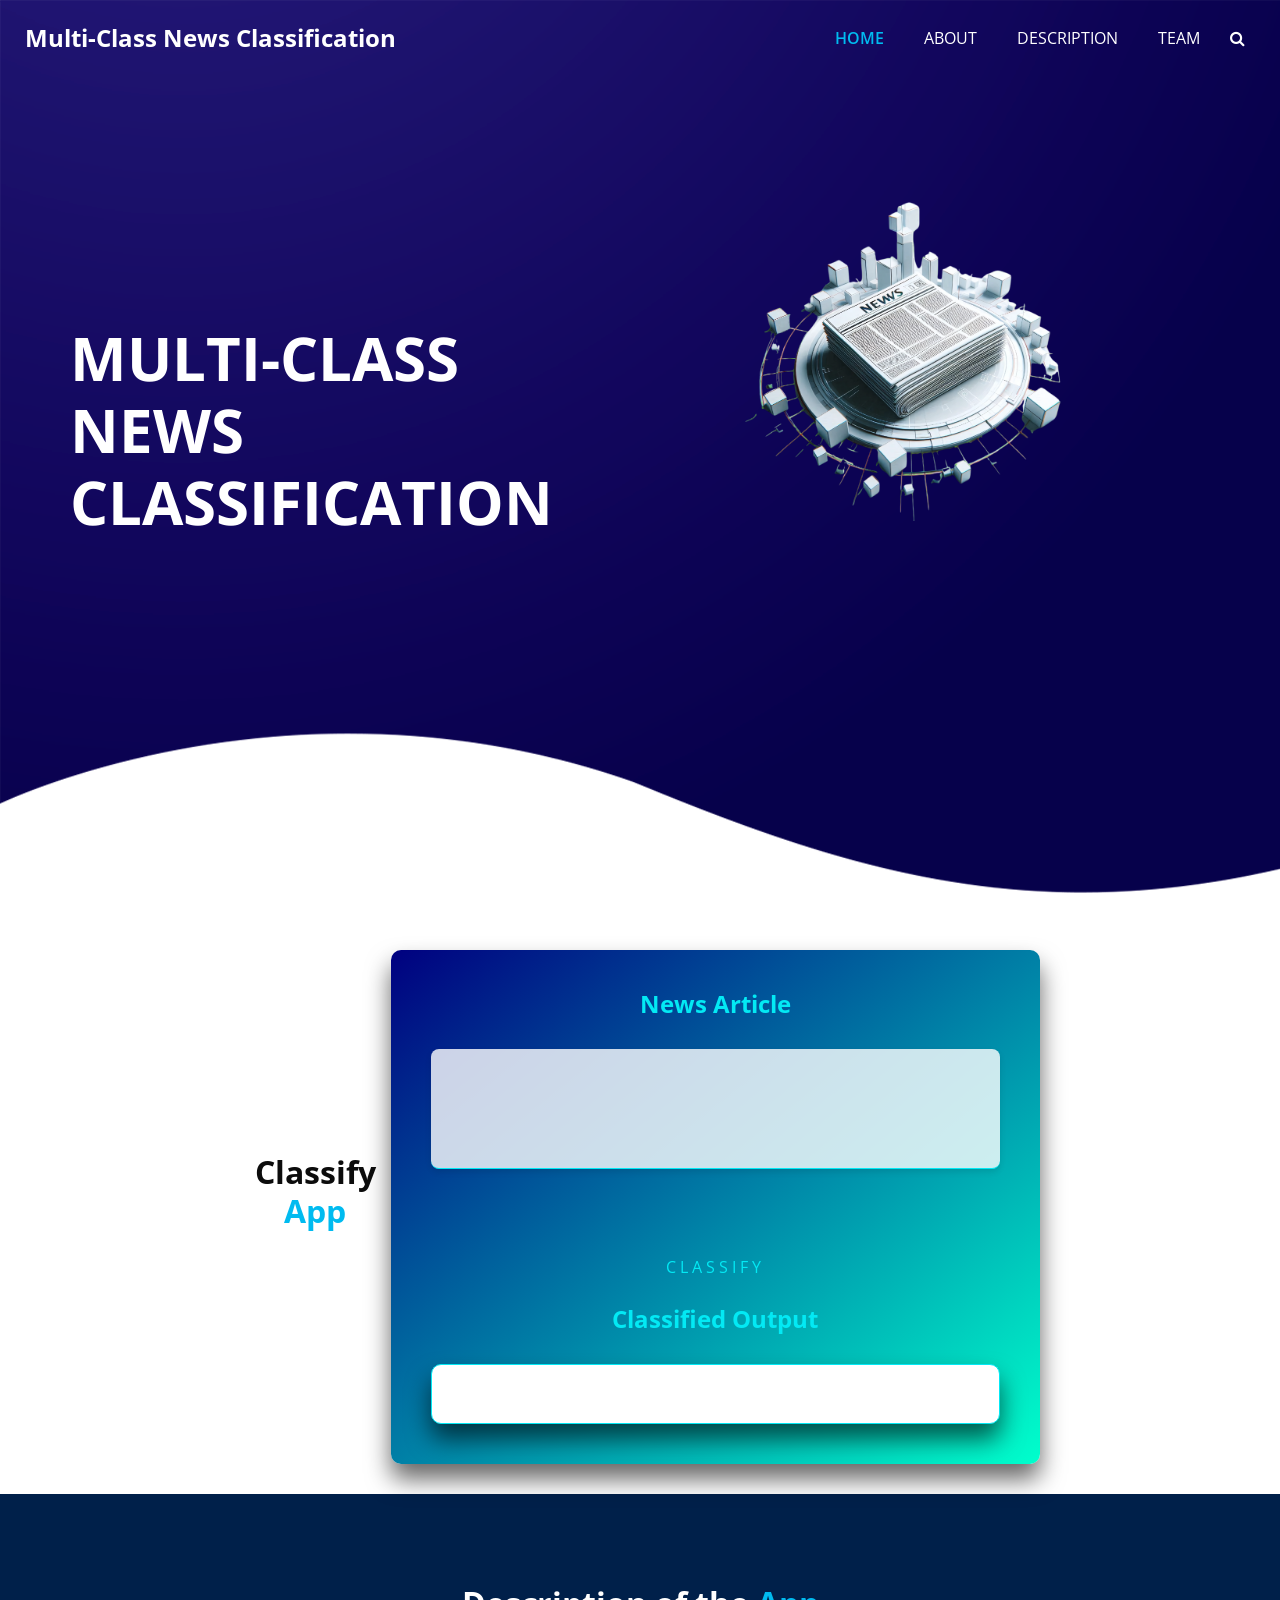
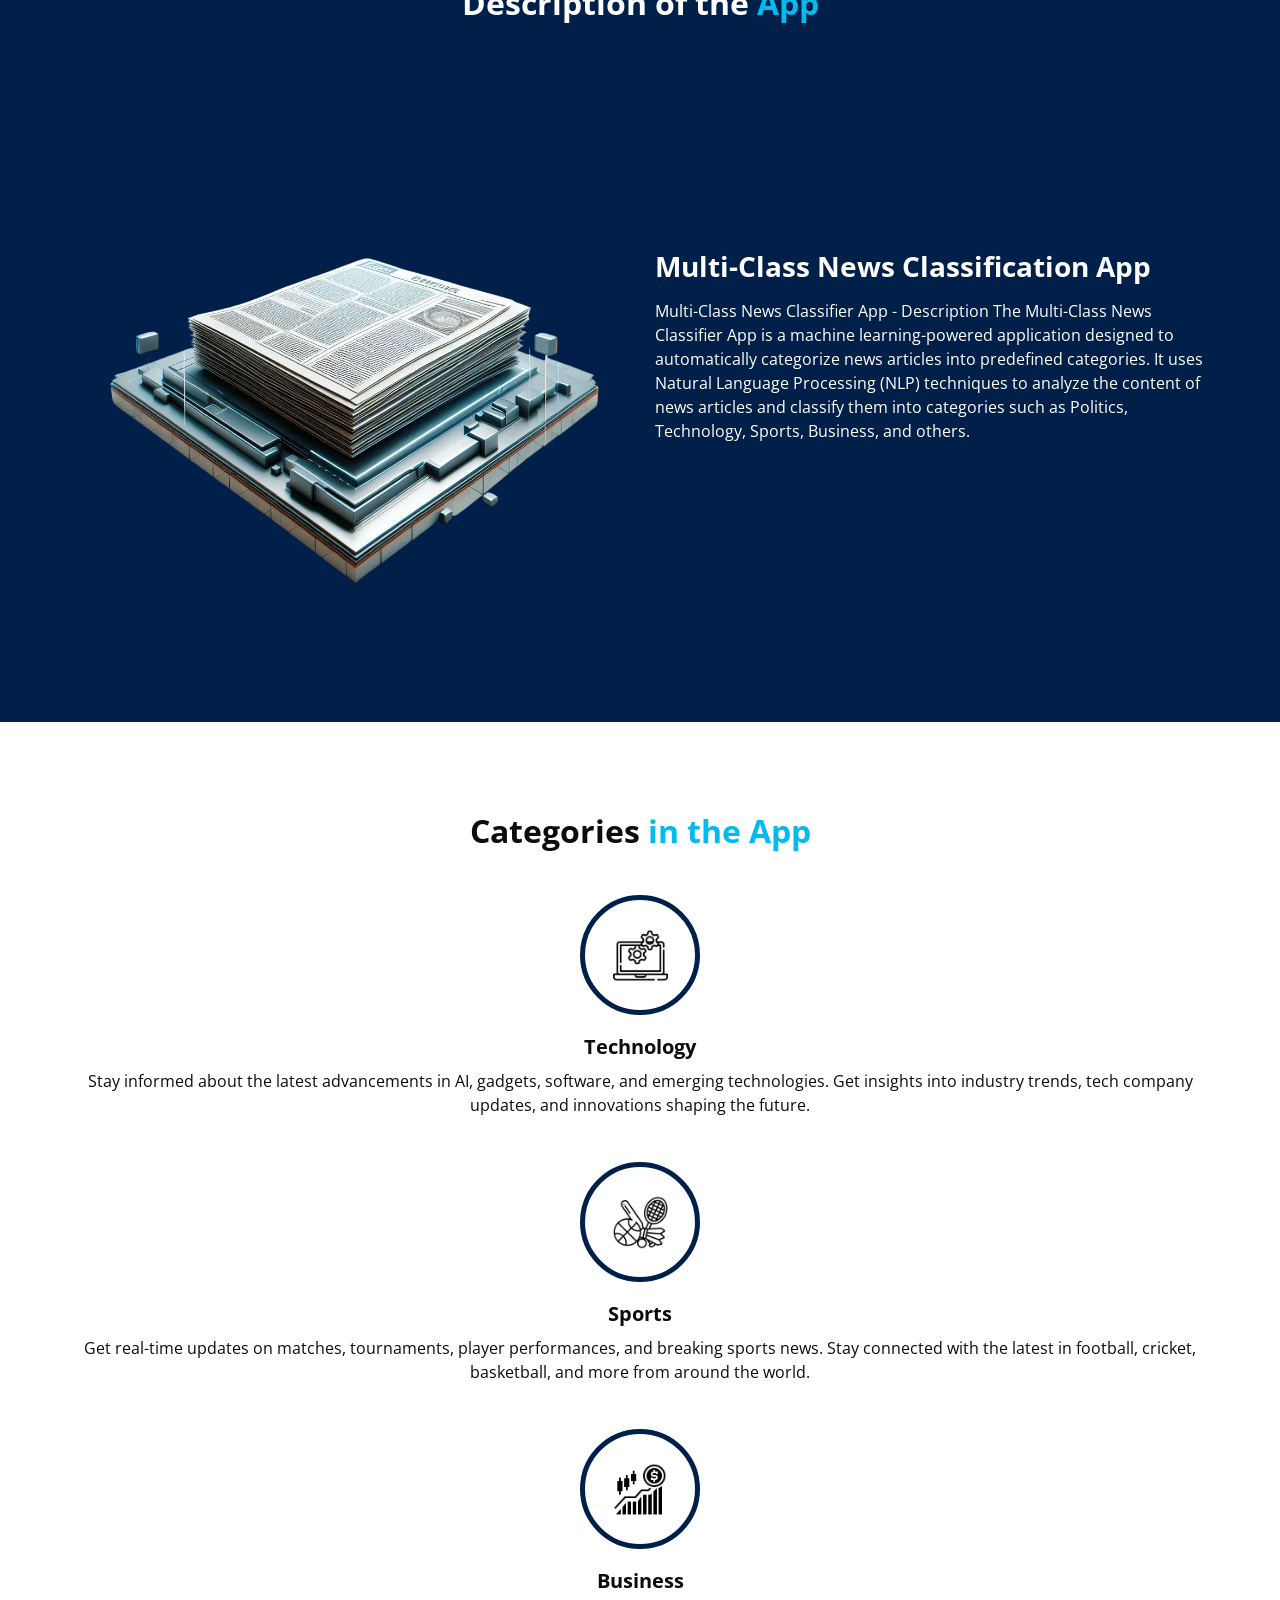
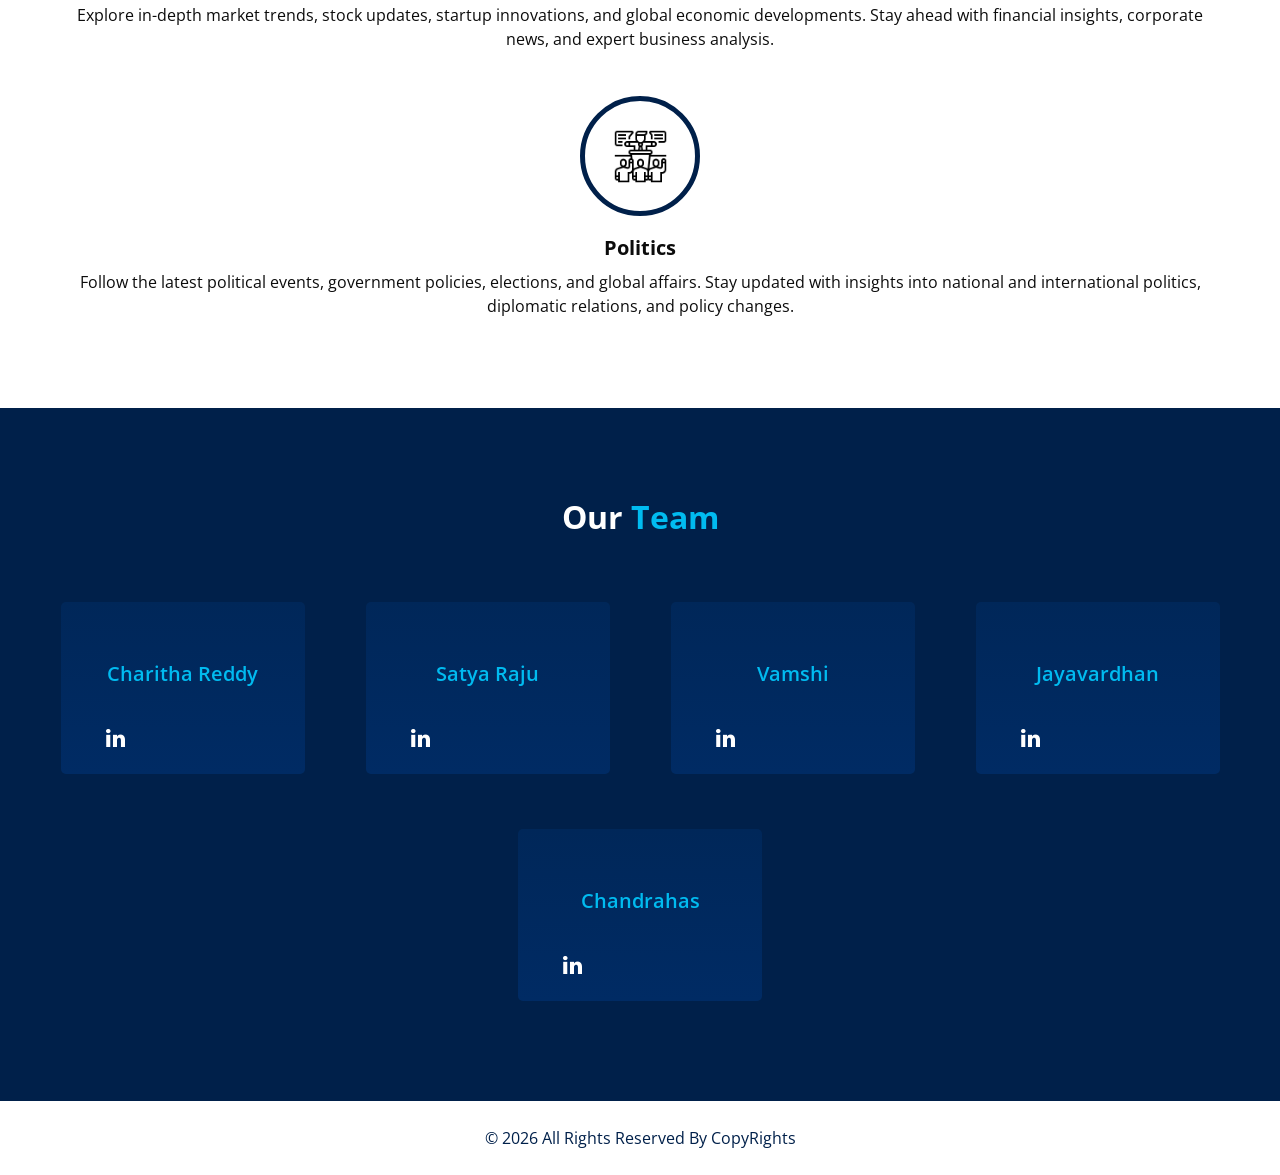
<file: app/static/index.html>
<!DOCTYPE html>
<html>

<head>
  <!-- Basic -->
  <meta charset="utf-8" />
  <meta http-equiv="X-UA-Compatible" content="IE=edge" />
  <!-- Mobile Metas -->
  <meta name="viewport" content="width=device-width, initial-scale=1, shrink-to-fit=no" />
  <!-- Site Metas -->
  <meta name="keywords" content="" />
  <meta name="description" content="" />
  <meta name="author" content="" />
  <link rel="shortcut icon" href="images/favicon.png" type="">

  <title> Multi-class News Classification</title>

  <!-- bootstrap core css -->
  <link rel="stylesheet" type="text/css" href="css/bootstrap.css" />

  <!-- fonts style -->
  <link href="https://fonts.googleapis.com/css2?family=Roboto:wght@400;500;700;900&display=swap" rel="stylesheet">

  <!--owl slider stylesheet -->
  <link rel="stylesheet" type="text/css" href="https://cdnjs.cloudflare.com/ajax/libs/OwlCarousel2/2.3.4/assets/owl.carousel.min.css" />

  <!-- font awesome style -->
  <link href="css/font-awesome.min.css" rel="stylesheet" />

  <!-- Custom styles for this template -->
  <link href="css/style.css" rel="stylesheet" />
  <!-- responsive style -->
  <link href="css/responsive.css" rel="stylesheet" />

</head>

<body>

  <div class="hero_area">

    <div class="hero_bg_box">
      <div class="bg_img_box">
        <img src="images/hero-bg.png" alt="">
      </div>
    </div>

    <!-- header section strats -->
    <header class="header_section">
      <div class="container-fluid">
        <nav class="navbar navbar-expand-lg custom_nav-container ">
          <a class="navbar-brand" href="index.html">
            <span>
              Multi-Class News Classification
            </span>
          </a>

          <button class="navbar-toggler" type="button" data-toggle="collapse" data-target="#navbarSupportedContent" aria-controls="navbarSupportedContent" aria-expanded="false" aria-label="Toggle navigation">
            <span class=""> </span>
          </button>

          <div class="collapse navbar-collapse" id="navbarSupportedContent">
            <ul class="navbar-nav  ">
              <li class="nav-item active">
                <a class="nav-link" href="index.html">Home <span class="sr-only">(current)</span></a>
              </li>
              <li class="nav-item">
                <a class="nav-link" href="about.html"> About</a>
              </li>
              
              <li class="nav-item">
                <a class="nav-link" href="why.html">Description</a>
              </li>
              <li class="nav-item">
                <a class="nav-link" href="team.html">Team</a>
              </li>
              
              <form class="form-inline">
                <button class="btn  my-2 my-sm-0 nav_search-btn" type="submit">
                  <i class="fa fa-search" aria-hidden="true"></i>
                </button>
              </form>
            </ul>
          </div>
        </nav>
      </div>
    </header>
    <!-- end header section -->
    <!-- slider section -->
    <section class="slider_section ">
      <div id="customCarousel1" class="carousel slide" data-ride="carousel">
        <div class="carousel-inner">
          <div class="carousel-item active">
            <div class="container ">
              <div class="row">
                <div class="col-md-6 ">
                  <div class="detail-box">
                    <h1>
                      Multi-Class <br>
                      News Classification
                    </h1>
                    <p>
                      
                    </p>
                    
                  </div>
                </div>
                <div class="col-md-6">
                  <div class="img-box">
                    <img src="images/slide-img.png" alt="">
                  </div>
                </div>
              </div>
            </div>
          </div>
          <div class="carousel-item ">
            <div class="container ">
              <div class="row">
                <div class="col-md-6 ">
                  <div class="detail-box">
                    <h1>
                      Multi-Class <br>
                      News Classification
                    </h1>
                    <p>
                      </p>
                    <div class="btn-box">
                      <a href="" class="btn1">
                        Read More
                      </a>
                    </div>
                  </div>
                </div>
                <div class="col-md-6">
                  <div class="img-box">
                    <img src="images/slide-img.png" alt="">
                  </div>
                </div>
              </div>
            </div>
          </div>
          

    </section>
    <!-- end slider section -->
  </div>

<!--Service section-->
<section class="news-classifier-section">
  <div class="news-classifier-container">
    <div class="heading_container heading_center">
      <h2>
        Classify <span>App</span>
      </h2>
      <p>
        
      </p>
    </div>
      <div class="news-classifier-box">
          <h3 class="classifier-title">News Article</h3>
          <form id="news-form">
              <div class="form-group">
                  <textarea id="news-article" class="classifier-textarea" placeholder="" required></textarea>
                  <button type="submit" class="classifier-btn">Classify <i data-feather="search"></i></button>
              </div>
          </form>
          <div class="classified-output">
              <h3 class="classifier-title">Classified Output</h3>
              <div id="result" class="classifier-result">
                  <!-- Classified output will be displayed here -->
              </div>
          </div>
      </div>
  </div>
</section>

<style>
/* Spacing between the form and list topics */
#list-topics {
  margin-top: 30px;
    /* Heading Container Styling */
  .heading_container {
    margin-bottom: 20px; /* Add spacing below the heading */
  }
  
  /* News Classifier Container */
  .news-classifier-container {
    display: flex;
    justify-content: center;
    align-items: center;
    width: 100%;
    max-width: 600px; /* Reduced width for compact design */
    margin-top: 20px; /* Add spacing above the container */
  }
}
</style>

<style>
/* News Classifier Section */
.news-classifier-section {
  display: flex;
  justify-content: center;
  align-items: center;
  min-height: 50vh; /* Reduced height */
  background: rgba(255, 255, 255, 0.3);
  padding: 30px;
}

/* Transparent White Box Container */

.heading_container {
  margin-bottom: 20px; /* Add spacing below the heading */
}

/* News Classifier Section */
.news-classifier-section {
  display: flex;
  justify-content: center;
  align-items: center;
  min-height: 50vh;
  background: #fff; /* Light background color */
  padding: 30px;
}

/* Heading Container Styling */
.heading_container {
  margin-bottom: 20px;
}

/* News Classifier Container */
.news-classifier-container {
  display: flex;
  justify-content: center;
  align-items: center;
  width: 100%;
  max-width: 800px; /* Increased width for better layout */
  margin-top: 20px;
}

/* Inner Box Styling */
.news-classifier-box {
  position: relative;
  background: linear-gradient(to bottom right, #000080, #00ffcc); /* Neon navy blue to sea green gradient */
  padding: 40px;
  border-radius: 10px;
  box-shadow: 0 15px 25px rgba(0, 0, 0, 0.6); /* Neon glow */
  width: 100%;
  text-align: center;
  backdrop-filter: blur(8px);
  color: #fff; /* White text color */
}

/* Title Styling */
.classifier-title {
  font-size: 24px; /* Larger font size */
  font-weight: bold;
  margin-bottom: 30px;
  color: #03e9f4; /* Neon color */
}

/* Textarea Styling */
.classifier-textarea {
  width: 100%;
  padding: 10px 0;
  font-size: 16px; /* Larger font size */
  color: #000; /* Black text color */
  margin-bottom: 30px;
  border: none;
  border-bottom: 1px solid #03e9f4; /* Neon border */
  outline: none;
  background: rgba(255, 255, 255, 0.8); /* Slightly white background */
  transition: all 0.3s ease;
}

/* Focus Effect on Textarea */
.classifier-textarea:focus {
  border-color: #03e9f4;
  outline: none;
  box-shadow: 0 3px 8px rgba(3, 233, 244, 0.5); /* Neon glow */
}

/* Button Styling */
.classifier-btn {
  position: relative;
  display: inline-block;
  padding: 10px 20px;
  color: #03e9f4;
  font-size: 16px;
  text-decoration: none;
  text-transform: uppercase;
  overflow: hidden;
  transition: .5s;
  margin-top: 40px;
  letter-spacing: 4px;
  background: transparent;
  border: none;
  cursor: pointer;
}

/* Button Hover Effect */
.classifier-btn:hover {
  background: #03e9f4;
  color: #fff;
  box-shadow: 0 0 5px #03e9f4, 0 0 25px #03e9f4, 0 0 50px #03e9f4, 0 0 100px #03e9f4;
}

/* Classified Output Box */
.classifier-result {
  background: rgba(255, 255, 255); /* Slightly white background */
  padding: 20px;
  border-radius: 10px;
  box-shadow: 0 15px 25px rgba(0, 0, 0, 0.6); /* Neon glow */
  min-height: 60px; /* Increased height */
  margin-top: 20px;
  color: #000; /* Black text color */
  border: 1px solid #03e9f4; /* Neon border */
  backdrop-filter: blur(10px); /* Glassmorphism effect */
  -webkit-backdrop-filter: blur(10px); /* Glassmorphism effect for Safari */
}
</style>

  <!-- end service section -->


  <!-- about section -->

  <section class="about_section layout_padding">
    <div class="container  ">
      <div class="heading_container heading_center">
        <h2>
          Description of the <span>App</span>
        </h2>
        <p>
          
        </p>
      </div>
      <div class="row">
        <div class="col-md-6 ">
          <div class="img-box">
            <img src="images/about-img.png" alt="">
          </div>
        </div>
        <div class="col-md-6">
          <div class="detail-box">
            <h3>
              Multi-Class News Classification App
            </h3>
            <p>
              Multi-Class News Classifier App - Description
The Multi-Class News Classifier App is a machine learning-powered application designed to automatically categorize news articles into predefined categories. It uses Natural Language Processing (NLP) techniques to analyze the content of news articles and classify them into categories such as Politics, Technology, Sports, Business, and others.
            </p>
                      </div>
        </div>
      </div>
    </div>
  </section>

  <!-- end about section -->

  <!-- why section -->

  <section class="why_section layout_padding">
    <div class="container">
      <div class="heading_container heading_center">
        <h2>
          Categories <span>in the App</span>
        </h2>
      </div>
      <div class="why_container">
        <div class="box">
          <div class="img-box">
            <img src="images/w1.png" alt="">
          </div>
          <div class="detail-box">
            <h5>
              Technology
            </h5>
            <p>
              Stay informed about the latest advancements in AI, gadgets, software, and emerging technologies. Get insights into industry trends, tech company updates, and innovations shaping the future.
            </p>
          </div>
        </div>
        <div class="box">
          <div class="img-box">
            <img src="images/w2.png" alt="">
          </div>
          <div class="detail-box">
            <h5>
              Sports
            </h5>
            <p>
              Get real-time updates on matches, tournaments, player performances, and breaking sports news. Stay connected with the latest in football, cricket, basketball, and more from around the world.
            </p>
          </div>
        </div>
        <div class="box">
          <div class="img-box">
            <img src="images/w3.png" alt="">
          </div>
          <div class="detail-box">
            <h5>
              Business
            </h5>
            <p>
              Explore in-depth market trends, stock updates, startup innovations, and global economic developments. Stay ahead with financial insights, corporate news, and expert business analysis.
            </p>
          </div>
        </div>
        <div class="box">
          <div class="img-box">
            <img src="images/w4.png" alt="">
          </div>
          <div class="detail-box">
            <h5>
              Politics
            </h5>
            <p>
              Follow the latest political events, government policies, elections, and global affairs. Stay updated with insights into national and international politics, diplomatic relations, and policy changes.
            </p>
          </div>
        </div>
      </div>
          </div>
  </section>

  <!-- end why section -->

   <section class="team_section layout_padding">
    <div class="container-fluid">
      <div class="heading_container heading_center">
        <h2 class="">
          Our <span> Team</span>
        </h2>
      </div>
  
      <div class="team_container">
        <div class="box">
          <div class="img-box">
            <!--<img src="images/team-1.jpg" class="img1" alt="">-->
          </div>
          <div class="detail-box">
            <h5>
              Charitha Reddy
            </h5>
            <p>
            </p>
          </div>
          <div class="social_box">
            <a href="#">
              <i class="fa fa-linkedin" aria-hidden="true"></i>
            </a>
          </div>
        </div>
        <div class="box">
          <div class="img-box">
            <!--<img src="images/team-2.jpg" class="img1" alt="">-->
          </div>
          <div class="detail-box">
            <h5>
              Satya Raju
            </h5>
            <p>
            </p>
          </div>
          <div class="social_box">
            <a href="#">
              <i class="fa fa-linkedin" aria-hidden="true"></i>
            </a>
          </div>
        </div>
        <div class="box">
          <div class="img-box">
            <!--<img src="images/team-3.jpg" class="img1" alt="">-->
          </div>
          <div class="detail-box">
            <h5>
              Vamshi
            </h5>
            <p>
            </p>
          </div>
          <div class="social_box">
            <a href="#">
              <i class="fa fa-linkedin" aria-hidden="true"></i>
            </a>
          </div>
        </div>
        <div class="box">
          <div class="img-box">
            <!--<img src="images/team-4.jpg" class="img1" alt="">-->
          </div>
          <div class="detail-box">
            <h5>
              Jayavardhan
            </h5>
            <p>
            </p>
          </div>
          <div class="social_box">
            <a href="#">
              <i class="fa fa-linkedin" aria-hidden="true"></i>
            </a>
          </div>
        </div>
        <div class="box">
          <div class="img-box">
            <!--<img src="images/team-4.jpg" class="img1" alt="">-->
          </div>
          <div class="detail-box">
            <h5>
              Chandrahas
            </h5>
            <p>
            </p>
          </div>
          <div class="social_box">
            <a href="#">
              <i class="fa fa-linkedin" aria-hidden="true"></i>
            </a>
          </div>
        </div>
      </div>
    </div>
  </section>
  <!-- end team section -->


  <!-- client section -->

  <!--<section class="client_section layout_padding">
    <div class="container">
      <div class="heading_container heading_center psudo_white_primary mb_45">
        <h2>
          What says our <span>Customers</span>
        </h2>
      </div>
      <div class="carousel-wrap ">
        <div class="owl-carousel client_owl-carousel">
          <div class="item">
            <div class="box">
              <div class="img-box">
                <img src="images/client1.jpg" alt="" class="box-img">
              </div>
              <div class="detail-box">
                <div class="client_id">
                  <div class="client_info">
                    <h6>
                      LusDen
                    </h6>
                    <p>
                      magna aliqua. Ut
                    </p>
                  </div>
                  <i class="fa fa-quote-left" aria-hidden="true"></i>
                </div>
                <p>
                  Lorem ipsum dolor sit amet, consectetur adipiscing elit, sed do eiusmod tempor incididunt ut labore et dolore magna aliqua. Ut enim ad minim veniam, quis </p>
              </div>
            </div>
          </div>
          <div class="item">
            <div class="box">
              <div class="img-box">
                <img src="images/client2.jpg" alt="" class="box-img">
              </div>
              <div class="detail-box">
                <div class="client_id">
                  <div class="client_info">
                    <h6>
                      Zen Court
                    </h6>
                    <p>
                      magna aliqua. Ut
                    </p>
                  </div>
                  <i class="fa fa-quote-left" aria-hidden="true"></i>
                </div>
                <p>
                  Lorem ipsum dolor sit amet, consectetur adipiscing elit, sed do eiusmod tempor incididunt ut labore et dolore magna aliqua. Ut enim ad minim veniam, quis </p>
              </div>
            </div>
          </div>
          <div class="item">
            <div class="box">
              <div class="img-box">
                <img src="images/client1.jpg" alt="" class="box-img">
              </div>
              <div class="detail-box">
                <div class="client_id">
                  <div class="client_info">
                    <h6>
                      LusDen
                    </h6>
                    <p>
                      magna aliqua. Ut
                    </p>
                  </div>
                  <i class="fa fa-quote-left" aria-hidden="true"></i>
                </div>
                <p>
                  Lorem ipsum dolor sit amet, consectetur adipiscing elit, sed do eiusmod tempor incididunt ut labore et dolore magna aliqua. Ut enim ad minim veniam, quis </p>
              </div>
            </div>
          </div>
          <div class="item">
            <div class="box">
              <div class="img-box">
                <img src="images/client2.jpg" alt="" class="box-img">
              </div>
              <div class="detail-box">
                <div class="client_id">
                  <div class="client_info">
                    <h6>
                      Zen Court
                    </h6>
                    <p>
                      magna aliqua. Ut
                    </p>
                  </div>
                  <i class="fa fa-quote-left" aria-hidden="true"></i>
                </div>
                <p>
                  Lorem ipsum dolor sit amet, consectetur adipiscing elit, sed do eiusmod tempor incididunt ut labore et dolore magna aliqua. Ut enim ad minim veniam, quis </p>
              </div>
            </div>
          </div>
        </div>
      </div>
    </div>
  </section>

  end client section -->
  

  <!-- info section -->
<!--
  <section class="info_section layout_padding2">
    <div class="container">
      <div class="row">
        <div class="col-md-6 col-lg-3 info_col">
          <div class="info_contact">
            <h4>
              Address
            </h4>
            <div class="contact_link_box">
              <a href="">
                <i class="fa fa-map-marker" aria-hidden="true"></i>
                <span>
                  Location
                </span>
              </a>
              <a href="">
                <i class="fa fa-phone" aria-hidden="true"></i>
                <span>
                  Call +01 1234567890
                </span>
              </a>
              <a href="">
                <i class="fa fa-envelope" aria-hidden="true"></i>
                <span>
                  demo@gmail.com
                </span>
              </a>
            </div>
          </div>
          <div class="info_social">
            <a href="">
              <i class="fa fa-facebook" aria-hidden="true"></i>
            </a>
            <a href="">
              <i class="fa fa-twitter" aria-hidden="true"></i>
            </a>
            <a href="">
              <i class="fa fa-linkedin" aria-hidden="true"></i>
            </a>
            <a href="">
              <i class="fa fa-instagram" aria-hidden="true"></i>
            </a>
          </div>
        </div>
        <div class="col-md-6 col-lg-3 info_col">
          <div class="info_detail">
            <h4>
              Info
            </h4>
            <p>
              necessary, making this the first true generator on the Internet. It uses a dictionary of over 200 Latin words, combined with a handful
            </p>
          </div>
        </div>
        <div class="col-md-6 col-lg-2 mx-auto info_col">
          <div class="info_link_box">
            <h4>
              Links
            </h4>
            <div class="info_links">
              <a class="active" href="index.html">
                Home
              </a>
              <a class="" href="about.html">
                About
              </a>
              <a class="" href="service.html">
                Services
              </a>
              <a class="" href="why.html">
                Why Us
              </a>
              <a class="" href="team.html">
                Team
              </a>
            </div>
          </div>
        </div>
        <div class="col-md-6 col-lg-3 info_col ">
          <h4>
            Subscribe
          </h4>
          <form action="#">
            <input type="text" placeholder="Enter email" />
            <button type="submit">
              Subscribe
            </button>
          </form>
        </div>
      </div>
    </div>
  </section>

  end info section -->

  <!-- footer section -->
  <section class="footer_section">
    <div class="container">
      <p>
        &copy; <span id="displayYear"></span> All Rights Reserved By CopyRights
        <a href="https://html.design/"></a>
      </p>
    </div>
  </section>
  <!-- footer section -->

  <!-- jQery -->
  <script type="text/javascript" src="js/jquery-3.4.1.min.js"></script>
  <!-- popper js -->
  <script src="https://cdn.jsdelivr.net/npm/popper.js@1.16.0/dist/umd/popper.min.js" integrity="sha384-Q6E9RHvbIyZFJoft+2mJbHaEWldlvI9IOYy5n3zV9zzTtmI3UksdQRVvoxMfooAo" crossorigin="anonymous">
  </script>
  <!-- bootstrap js -->
  <script type="text/javascript" src="js/bootstrap.js"></script>
  <!-- owl slider -->
  <script type="text/javascript" src="https://cdnjs.cloudflare.com/ajax/libs/OwlCarousel2/2.3.4/owl.carousel.min.js">
  </script>
  <!-- custom js -->
  <script type="text/javascript" src="js/custom.js"></script>

</body>

</html>
</file>
<file: app/static/css/style.css>
@import url("https://fonts.googleapis.com/css2?family=Lato:wght@400;700&family=Open+Sans:wght@300;400;600;700&display=swap");
body {
  font-family: "Open Sans", sans-serif;
  color: #0c0c0c;
  background-color: #ffffff;
  overflow-x: hidden;
}

/* Add padding to the placeholder in the textarea */
.classifier-textarea::placeholder {
  padding-left: 10px; /* Add left padding */
  padding-top: 10px; /* Add top padding */
}

.layout_padding {
  padding: 90px 0;
}

.layout_padding2 {
  padding: 75px 0;
}

.layout_padding2-top {
  padding-top: 75px;
}

.layout_padding2-bottom {
  padding-bottom: 75px;
}

.layout_padding-top {
  padding-top: 90px;
}

.layout_padding-bottom {
  padding-bottom: 90px;
}

.heading_container {
  display: -webkit-box;
  display: -ms-flexbox;
  display: flex;
  -webkit-box-orient: vertical;
  -webkit-box-direction: normal;
      -ms-flex-direction: column;
          flex-direction: column;
  -webkit-box-align: start;
      -ms-flex-align: start;
          align-items: flex-start;
}

.heading_container h2 {
  position: relative;
  font-weight: bold;
  margin-bottom: 0;
}

.heading_container h2 span {
  color: #00bbf0;
}

.heading_container p {
  margin-top: 10px;
  margin-bottom: 0;
}

.heading_container.heading_center {
  -webkit-box-align: center;
      -ms-flex-align: center;
          align-items: center;
  text-align: center;
}

a,
a:hover,
a:focus {
  text-decoration: none;
}

a:hover,
a:focus {
  color: initial;
}

.btn,
.btn:focus {
  outline: none !important;
  -webkit-box-shadow: none;
          box-shadow: none;
}

/*header section*/
.hero_area {
  position: relative;
  min-height: 100vh;
  display: -webkit-box;
  display: -ms-flexbox;
  display: flex;
  -webkit-box-orient: vertical;
  -webkit-box-direction: normal;
      -ms-flex-direction: column;
          flex-direction: column;
}

.hero_area .hero_bg_box {
  position: absolute;
  top: 0;
  left: 0;
  width: 100%;
  height: 100%;
  display: -webkit-box;
  display: -ms-flexbox;
  display: flex;
  -webkit-box-pack: center;
      -ms-flex-pack: center;
          justify-content: center;
  -webkit-box-align: end;
      -ms-flex-align: end;
          align-items: flex-end;
  overflow: hidden;
  z-index: -1;
}

.hero_area .hero_bg_box .bg_img_box {
  min-width: 100%;
  min-height: 100%;
}

.hero_area .hero_bg_box img {
  min-width: 100%;
  min-height: 100%;
}

.sub_page .hero_area {
  min-height: auto;
  background: linear-gradient(130deg, #231a6f, #0f054c);
}

.sub_page .hero_area .hero_bg_box {
  display: none;
}

.header_section {
  padding: 15px 0;
}

.header_section .container-fluid {
  padding-right: 25px;
  padding-left: 25px;
}

.navbar-brand span {
  font-weight: bold;
  font-size: 24px;
  color: #ffffff;
}

.custom_nav-container {
  padding: 0;
}

.custom_nav-container .navbar-nav {
  margin-left: auto;
}

.custom_nav-container .navbar-nav .nav-item .nav-link {
  padding: 5px 20px;
  color: #ffffff;
  text-align: center;
  text-transform: uppercase;
  border-radius: 5px;
  -webkit-transition: all 0.3s;
  transition: all 0.3s;
}

.custom_nav-container .navbar-nav .nav-item:hover .nav-link, .custom_nav-container .navbar-nav .nav-item.active .nav-link {
  color: #00bbf0;
}

.custom_nav-container .navbar-nav .nav-item.active .nav-link {
  font-weight: 600;
}

.custom_nav-container .nav_search-btn {
  width: 35px;
  height: 35px;
  padding: 0;
  border: none;
  color: #ffffff;
}

.custom_nav-container .nav_search-btn:hover {
  color: #00bbf0;
}

.custom_nav-container .navbar-toggler {
  outline: none;
}

.custom_nav-container .navbar-toggler {
  padding: 0;
  width: 37px;
  height: 42px;
  -webkit-transition: all 0.3s;
  transition: all 0.3s;
}

.custom_nav-container .navbar-toggler span {
  display: block;
  width: 35px;
  height: 4px;
  background-color: #ffffff;
  margin: 7px 0;
  -webkit-transition: all 0.3s;
  transition: all 0.3s;
  position: relative;
  border-radius: 5px;
  transition: all 0.3s;
}

.custom_nav-container .navbar-toggler span::before, .custom_nav-container .navbar-toggler span::after {
  content: "";
  position: absolute;
  left: 0;
  height: 100%;
  width: 100%;
  background-color: #ffffff;
  top: -10px;
  border-radius: 5px;
  -webkit-transition: all 0.3s;
  transition: all 0.3s;
}

.custom_nav-container .navbar-toggler span::after {
  top: 10px;
}

.custom_nav-container .navbar-toggler[aria-expanded="true"] {
  -webkit-transform: rotate(360deg);
          transform: rotate(360deg);
}

.custom_nav-container .navbar-toggler[aria-expanded="true"] span {
  -webkit-transform: rotate(45deg);
          transform: rotate(45deg);
}

.custom_nav-container .navbar-toggler[aria-expanded="true"] span::before, .custom_nav-container .navbar-toggler[aria-expanded="true"] span::after {
  -webkit-transform: rotate(90deg);
          transform: rotate(90deg);
  top: 0;
}

/*end header section*/
/* slider section */
.slider_section {
  -webkit-box-flex: 1;
      -ms-flex: 1;
          flex: 1;
  display: -webkit-box;
  display: -ms-flexbox;
  display: flex;
  -webkit-box-align: center;
      -ms-flex-align: center;
          align-items: center;
  position: relative;
  padding: 45px 0 145px 0;
}

.slider_section .row {
  -webkit-box-align: center;
      -ms-flex-align: center;
          align-items: center;
}

.slider_section #customCarousel1 {
  width: 100%;
  position: unset;
}

.slider_section .detail-box {
  color: #00204a;
}

.slider_section .detail-box h1 {
  font-size: 60px;
  font-weight: bold;
  text-transform: uppercase;
  margin-bottom: 15px;
  color: #ffffff;
}

.slider_section .detail-box p {
  color: #fefefe;
  font-size: 14px;
}

.slider_section .detail-box .btn-box {
  display: -webkit-box;
  display: -ms-flexbox;
  display: flex;
  margin: 0 -5px;
  margin-top: 25px;
}

.slider_section .detail-box .btn-box a {
  margin: 5px;
  text-align: center;
  width: 165px;
}

.slider_section .detail-box .btn-box .btn1 {
  display: inline-block;
  padding: 10px 15px;
  background-color: #00bbf0;
  color: #ffffff;
  border-radius: 0;
  -webkit-transition: all 0.3s;
  transition: all 0.3s;
  border: none;
}

.slider_section .detail-box .btn-box .btn1:hover {
  background-color: #007fa4;
}

.slider_section .detail-box .btn-box .btn2 {
  display: inline-block;
  padding: 10px 15px;
  background-color: #000000;
  color: #ffffff;
  border-radius: 0;
  -webkit-transition: all 0.3s;
  transition: all 0.3s;
  border: none;
}

.slider_section .detail-box .btn-box .btn2:hover {
  background-color: black;
}

.slider_section .img-box {
  margin: 45px 0;
  height: 500px;
  width: 500px;
}

.slider_section .img-box img {
  width: 100%;
  -webkit-animation: upDown 5s infinite;
          animation: upDown 5s infinite;
}

@-webkit-keyframes upDown {
  0% {
    -webkit-transform: translateY(-45px);
            transform: translateY(-45px);
  }
  50% {
    -webkit-transform: translateY(45px);
            transform: translateY(45px);
  }
  100% {
    -webkit-transform: translateY(-45px);
            transform: translateY(-45px);
  }
}

@keyframes upDown {
  0% {
    -webkit-transform: translateY(-45px);
            transform: translateY(-45px);
  }
  50% {
    -webkit-transform: translateY(45px);
            transform: translateY(45px);
  }
  100% {
    -webkit-transform: translateY(-45px);
            transform: translateY(-45px);
  }
}

.slider_section .carousel-indicators {
  position: unset;
  margin: 0;
  -webkit-box-pack: center;
      -ms-flex-pack: center;
          justify-content: center;
  -webkit-box-align: center;
      -ms-flex-align: center;
          align-items: center;
}

.slider_section .carousel-indicators li {
  background-color: #ffffff;
  width: 12px;
  height: 12px;
  border-radius: 100%;
  opacity: 1;
}

.slider_section .carousel-indicators li.active {
  width: 20px;
  height: 20px;
  background-color: #00bbf0;
}

.service_section {
  position: relative;
}

.service_section .box {
  display: -webkit-box;
  display: -ms-flexbox;
  display: flex;
  -webkit-box-orient: vertical;
  -webkit-box-direction: normal;
      -ms-flex-direction: column;
          flex-direction: column;
  -webkit-box-align: center;
      -ms-flex-align: center;
          align-items: center;
  text-align: center;
  margin-top: 45px;
  background-color: #f8f8f9;
  padding: 20px;
  border-radius: 5px;
}

.service_section .box .img-box {
  display: -webkit-box;
  display: -ms-flexbox;
  display: flex;
  -webkit-box-pack: center;
      -ms-flex-pack: center;
          justify-content: center;
  -webkit-box-align: start;
      -ms-flex-align: start;
          align-items: flex-start;
  width: 125px;
  min-width: 75px;
  height: 75px;
  margin-bottom: 15px;
}

.service_section .box .img-box img {
  max-width: 100%;
  max-height: 100%;
  -webkit-transition: all 0.3s;
  transition: all 0.3s;
}

.service_section .box .detail-box h5 {
  font-weight: bold;
  text-transform: uppercase;
}

.service_section .box .detail-box a {
  color: #00204a;
  font-weight: 600;
}

.service_section .box .detail-box a:hover {
  color: #00bbf0;
}

.service_section .btn-box {
  display: -webkit-box;
  display: -ms-flexbox;
  display: flex;
  -webkit-box-pack: center;
      -ms-flex-pack: center;
          justify-content: center;
  margin-top: 45px;
}

.service_section .btn-box a {
  display: inline-block;
  padding: 10px 45px;
  background-color: #00bbf0;
  color: #ffffff;
  border-radius: 0;
  -webkit-transition: all 0.3s;
  transition: all 0.3s;
  border: none;
}

.service_section .btn-box a:hover {
  background-color: #007fa4;
}

.about_section {
  background-color: #00204a;
  color: #ffffff;
}

.about_section .heading_container {
  margin-bottom: 45px;
}

.about_section .row {
  -webkit-box-align: center;
      -ms-flex-align: center;
          align-items: center;
}

.about_section .img-box img {
  max-width: 100%;
}

.about_section .detail-box h3 {
  font-weight: bold;
}

.about_section .detail-box p {
  margin-top: 15px;
}

.about_section .detail-box a {
  display: inline-block;
  padding: 10px 45px;
  background-color: #00bbf0;
  color: #ffffff;
  border-radius: 0px;
  -webkit-transition: all 0.3s;
  transition: all 0.3s;
  border: none;
  margin-top: 15px;
}

.about_section .detail-box a:hover {
  background-color: #007fa4;
}

.why_section .box {
  margin-top: 45px;
  display: -webkit-box;
  display: -ms-flexbox;
  display: flex;
  -webkit-box-orient: vertical;
  -webkit-box-direction: normal;
      -ms-flex-direction: column;
          flex-direction: column;
  -webkit-box-align: center;
      -ms-flex-align: center;
          align-items: center;
  text-align: center;
}

.why_section .box .img-box {
  margin-bottom: 20px;
  width: 120px;
  height: 120px;
  min-width: 120px;
  min-height: 120px;
  border-radius: 100%;
  border: 5px solid #00204a;
  display: -webkit-box;
  display: -ms-flexbox;
  display: flex;
  -webkit-box-pack: center;
      -ms-flex-pack: center;
          justify-content: center;
  -webkit-box-align: center;
      -ms-flex-align: center;
          align-items: center;
}

.why_section .box .img-box img {
  width: 55px;
  height: auto;
  fill: #00204a;
}

.why_section .box h5 {
  font-weight: bold;
  margin-bottom: 10px;
}

.why_section .box p {
  margin-bottom: 0;
}

.why_section .btn-box {
  display: -webkit-box;
  display: -ms-flexbox;
  display: flex;
  -webkit-box-pack: center;
      -ms-flex-pack: center;
          justify-content: center;
  margin-top: 45px;
}

.why_section .btn-box a {
  display: inline-block;
  padding: 10px 45px;
  background-color: #00bbf0;
  color: #ffffff;
  border-radius: 0;
  -webkit-transition: all 0.3s;
  transition: all 0.3s;
  border: none;
}

.why_section .btn-box a:hover {
  background-color: #007fa4;
}

/*team section */
.team_section {
  text-align: center;
  background-color: #00204a;
  color: #ffffff;
}

.team_section .heading_container {
  -webkit-box-pack: center;
      -ms-flex-pack: center;
          justify-content: center;
}

.team_section .team_container {
  padding: 0 15px;
}

.team_section .team_container .box {
  padding: 35px 0 0 0;
  border-radius: 5px;
  overflow: hidden;
  -webkit-transition: all .1s;
  transition: all .1s;
  margin-top: 45px;
  background: -webkit-gradient(linear, left top, left bottom, from(#002759), to(#002b64));
  background: linear-gradient(to bottom, #002759, #002b64);
}

.team_section .team_container .box .img-box {
  display: -webkit-box;
  display: -ms-flexbox;
  display: flex;
  -webkit-box-pack: center;
      -ms-flex-pack: center;
          justify-content: center;
  -webkit-box-align: center;
      -ms-flex-align: center;
          align-items: center;
}

.team_section .team_container .box .img-box img {
  width: 120px;
  border-radius: 100%;
  border: 5px solid #ffffff;
}

.team_section .team_container .box .detail-box {
  margin: 25px 0;
}

.team_section .team_container .box .detail-box h5 {
  color: #00bbf0;
  font-weight: 600;
  position: relative;
}

.team_section .team_container .box .social_box {
  padding: 10px 45px 20px 45px;
  display: -webkit-box;
  display: -ms-flexbox;
  display: flex;
  -webkit-box-pack: justify;
      -ms-flex-pack: justify;
          justify-content: space-between;
}

.team_section .team_container .box .social_box a {
  color: #ffffff;
  font-size: 22px;
}

.team_section .team_container .box .social_box a:hover {
  color: #00bbf0;
}
/* Team Container */
.team_container {
  display: flex;
  justify-content: space-around; /* Distribute space evenly */
  align-items: center; /* Align items vertically in the center */
  flex-wrap: wrap; /* Allow wrapping to new lines if needed */
  padding: 20px; /* Add padding around the container */
}

/* Team Box */
.team_container .box {
  flex: 1 1 20%; /* Allow boxes to grow and shrink, set base width */
  max-width: 20%; /* Set maximum width */
  margin: 10px; /* Add margin around each box */
  box-sizing: border-box; /* Include padding and border in element's total width and height */
  text-align: center; /* Center text inside the box */
}
/*team section end*/
/* client section start */
.client_section .heading_container {
  margin-bottom: 30px;
}

.client_section .box {
  display: -webkit-box;
  display: -ms-flexbox;
  display: flex;
  -webkit-box-orient: vertical;
  -webkit-box-direction: normal;
      -ms-flex-direction: column;
          flex-direction: column;
  margin: 15px;
}

.client_section .box .img-box {
  position: relative;
  display: -webkit-box;
  display: -ms-flexbox;
  display: flex;
  -webkit-box-pack: center;
      -ms-flex-pack: center;
          justify-content: center;
  -webkit-box-align: center;
      -ms-flex-align: center;
          align-items: center;
  width: 100px;
  margin-bottom: -50px;
  margin-left: 25px;
  position: relative;
}

.client_section .box .img-box img {
  border-radius: 100%;
}

.client_section .box .client_id {
  display: -webkit-box;
  display: -ms-flexbox;
  display: flex;
  -webkit-box-pack: justify;
      -ms-flex-pack: justify;
          justify-content: space-between;
}

.client_section .box .client_id .client_info h6 {
  font-weight: 600;
  margin-bottom: 5px;
}

.client_section .box .client_id .client_info p {
  margin-bottom: 0;
  font-size: 15px;
  font-size: 14px;
  margin-bottom: 10px;
}

.client_section .box .detail-box {
  background-color: #ffffff;
  -webkit-box-shadow: 0 0 15px 0 rgba(0, 0, 0, 0.15);
          box-shadow: 0 0 15px 0 rgba(0, 0, 0, 0.15);
  padding: 75px 25px 25px 25px;
}

.client_section .box .detail-box i {
  color: #00204a;
  margin-bottom: 10px;
}

.client_section .owl-carousel .owl-nav {
  display: -webkit-box;
  display: -ms-flexbox;
  display: flex;
  -webkit-box-pack: center;
      -ms-flex-pack: center;
          justify-content: center;
  margin-top: 45px;
}

.client_section .owl-carousel .owl-nav .owl-prev,
.client_section .owl-carousel .owl-nav .owl-next {
  width: 55px;
  height: 55px;
  background-color: #ffffff;
  color: #000000;
  outline: none;
  bottom: 0px;
  font-size: 24px;
  -webkit-box-shadow: 0 0 5px 0 rgba(0, 0, 0, 0.25);
          box-shadow: 0 0 5px 0 rgba(0, 0, 0, 0.25);
}

.client_section .owl-carousel .owl-nav .owl-prev:hover,
.client_section .owl-carousel .owl-nav .owl-next:hover {
  color: #00204a;
}

/* client section end */
.info_section {
  background-color: #00204a;
  color: #ffffff;
  padding: 45px 0 15px 0;
}

.info_section h4 {
  font-weight: 600;
  margin-bottom: 20px;
}

.info_section .info_col {
  margin-bottom: 30px;
}

.info_section .info_contact .contact_link_box {
  display: -webkit-box;
  display: -ms-flexbox;
  display: flex;
  -webkit-box-orient: vertical;
  -webkit-box-direction: normal;
      -ms-flex-direction: column;
          flex-direction: column;
}

.info_section .info_contact .contact_link_box a {
  margin: 5px 0;
  color: #ffffff;
}

.info_section .info_contact .contact_link_box a i {
  margin-right: 5px;
}

.info_section .info_contact .contact_link_box a:hover {
  color: #00bbf0;
}

.info_section .info_social {
  display: -webkit-box;
  display: -ms-flexbox;
  display: flex;
  margin-top: 20px;
  margin-bottom: 10px;
}

.info_section .info_social a {
  display: -webkit-box;
  display: -ms-flexbox;
  display: flex;
  -webkit-box-pack: center;
      -ms-flex-pack: center;
          justify-content: center;
  -webkit-box-align: center;
      -ms-flex-align: center;
          align-items: center;
  color: #ffffff;
  border-radius: 100%;
  margin-right: 10px;
  font-size: 24px;
}

.info_section .info_social a:hover {
  color: #00bbf0;
}

.info_section .info_links {
  display: -webkit-box;
  display: -ms-flexbox;
  display: flex;
  -webkit-box-orient: vertical;
  -webkit-box-direction: normal;
      -ms-flex-direction: column;
          flex-direction: column;
  -ms-flex-wrap: wrap;
      flex-wrap: wrap;
}

.info_section .info_links a {
  display: -webkit-box;
  display: -ms-flexbox;
  display: flex;
  -webkit-box-align: center;
      -ms-flex-align: center;
          align-items: center;
  margin-bottom: 15px;
  color: #ffffff;
}

.info_section .info_links a:hover {
  color: #00bbf0;
}

.info_section form input {
  border: none;
  border-bottom: 1px solid #ffffff;
  background-color: transparent;
  width: 100%;
  height: 45px;
  color: #ffffff;
  outline: none;
}

.info_section form input::-webkit-input-placeholder {
  color: #ffffff;
}

.info_section form input:-ms-input-placeholder {
  color: #ffffff;
}

.info_section form input::-ms-input-placeholder {
  color: #ffffff;
}

.info_section form input::placeholder {
  color: #ffffff;
}

.info_section form button {
  width: 100%;
  text-align: center;
  display: inline-block;
  padding: 10px 55px;
  background-color: #00bbf0;
  color: #ffffff;
  border-radius: 0;
  -webkit-transition: all 0.3s;
  transition: all 0.3s;
  border: none;
  margin-top: 15px;
}

.info_section form button:hover {
  background-color: #007fa4;
}

/* footer section*/
.footer_section {
  position: relative;
  background-color: #ffffff;
  text-align: center;
}

.footer_section p {
  color: #00204a;
  padding: 25px 0;
  margin: 0;
}

.footer_section p a {
  color: inherit;
}

/* Service Section */
.service_section {
  display: flex;
  justify-content: center;
  align-items: center;
  min-height: 100vh; /* Full viewport height */
  background: white; /* White background */
  padding: 30px;
}

/* Transparent White Box Container */
.news-classifier-container {
  display: flex;
  justify-content: center;
  align-items: center;
  width: 100%;
}

/* Inner Box Styling */
.news-classifier-box {
  background: rgba(255, 255, 255, 0.85); /* Transparent White */
  padding: 20px; /* Reduced padding */
  border-radius: 12px;
  box-shadow: 0px 4px 12px rgba(0, 0, 0, 0.1);
  width: 100%;
  max-width: 1200px; /* Maximum width for larger screens */
  text-align: center;
  backdrop-filter: blur(8px); /* Glassmorphism Effect */
}

/* Title Styling */
.classifier-title {
  font-size: 20px; /* Slightly smaller */
  font-weight: bold;
  margin-bottom: 10px;
  color: #333;
}

/* Textarea Styling */
.classifier-textarea {
  width: 100%;
  height: 120px; /* Reduced height */
  resize: none;
  border-radius: 8px;
  padding: 10px;
  font-size: 14px;
  box-shadow: 0 3px 6px rgba(0, 0, 0, 0.1);
  border: 1px solid #ccc;
  transition: all 0.3s ease;
}

/* Focus Effect on Textarea */
.classifier-textarea:focus {
  border-color: #ff6600;
  outline: none;
  box-shadow: 0 3px 8px rgba(255, 102, 0, 0.2);
}

/* Button Styling */
.classifier-btn {
  background-color: navy;
  color: white;
  border: none;
  padding: 10px 16px;
  border-radius: 6px;
  cursor: pointer;
  font-size: 14px;
  margin-top: 10px;
  transition: all 0.3s ease-in-out;
}

/* Button Hover Effect */
.classifier-btn:hover {
  background-color: #000080;
  box-shadow: 0 3px 8px rgba(0, 0, 128, 0.2);
}

/* Classified Output Box */
.classifier-result {
  background-color: white;
  padding: 12px;
  border-radius: 8px;
  box-shadow: 0 3px 6px rgba(0, 0, 0, 0.1);
  min-height: 40px; /* Reduced height */
  margin-top: 10px;
}
/*# sourceMappingURL=style.css.map */
</file>
<file: app/static/css/responsive.css>
@media (max-width: 1300px) {}

@media (max-width: 1120px) {}

@media (max-width: 992px) {
  .hero_area {
    min-height: auto;
  }

  .hero_area {
    background: linear-gradient(130deg, #231a6f, #0f054c);
  }

  .hero_area .hero_bg_box {
    display: none;
  }

  .slider_section {
    padding: 45px 0 75px 0;
  }

  .custom_nav-container .navbar-nav {
    padding-top: 15px;
    align-items: center;
  }


  .custom_nav-container .navbar-nav .nav-item .nav-link {
    padding: 5px 25px;
    margin: 5px 0;
  }


}

@media (max-width: 768px) {
  .about_section .img-box {
    margin-bottom: 45px;
  }

}

@media (max-width: 576px) {
  .header_section .header_top .contact_nav a span {
    display: none;
  }


  .client_section .client_container {
    width: 100%;
  }

  .client_section .box {
    margin: 0;
  }

  .owl-nav {
    display: flex;
    justify-content: center;
    margin-top: 45px;
  }

  .client_section .owl-carousel .owl-nav .owl-prev,
  .client_section .owl-carousel .owl-nav .owl-next {
    position: unset;
    margin: 0 2.5px;
  }
}

@media (max-width: 480px) {
  .slider_section .detail-box h1 {
    font-size: 2rem;
  }

  .track_section form {
    flex-direction: column;
    align-items: flex-start;
  }

  .track_section form input {
    width: 100%;
  }

  .track_section form button {
    padding: 10px 60px;
    margin-top: 10px;
  }
}

@media (max-width: 420px) {
  .service_section .box {
    flex-direction: column;
  }

  .service_section .box .img-box {
    justify-content: flex-start;
    margin-bottom: 15px;
  }
}

@media (max-width: 376px) {}

@media (min-width: 1200px) {
  .container {
    max-width: 1170px;
  }
}
</file>
